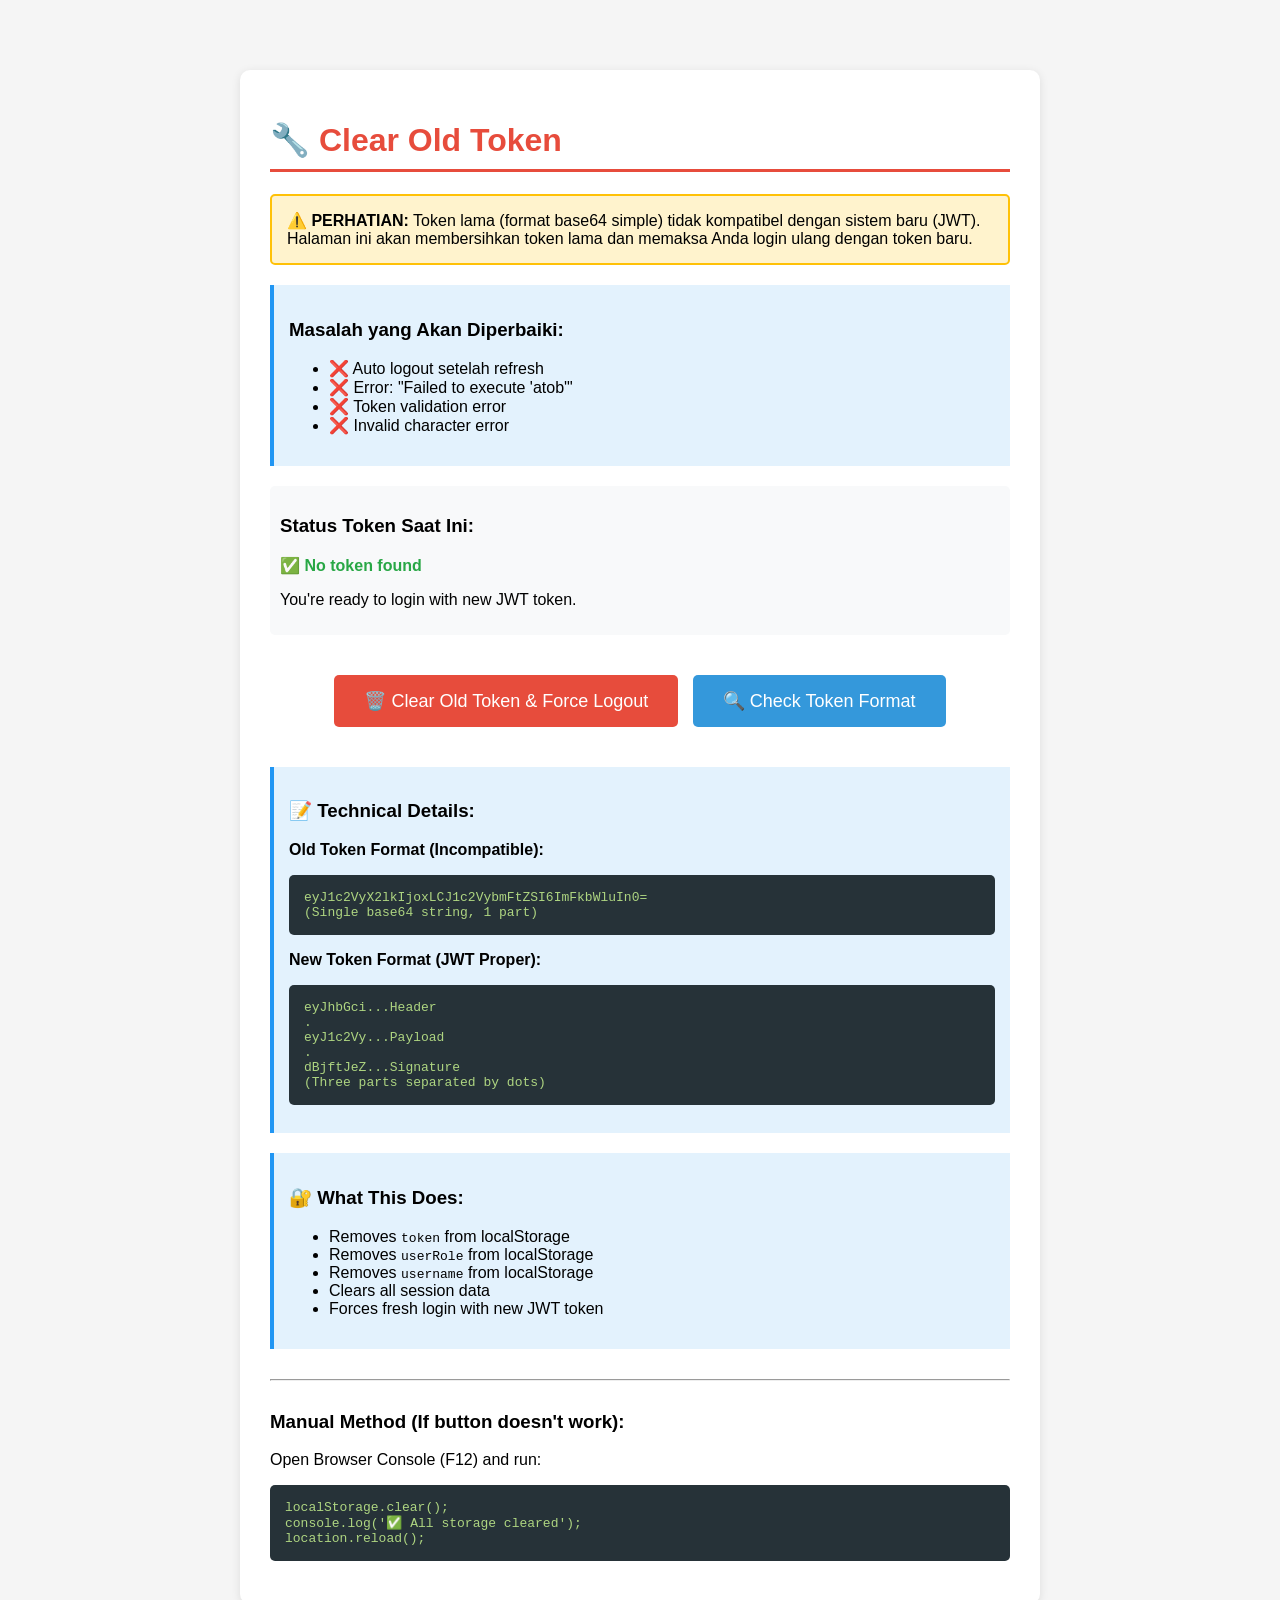
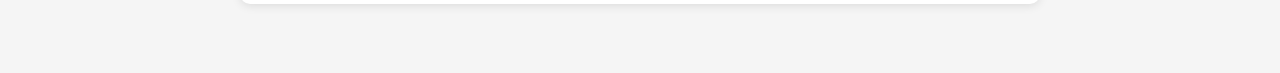
<file: frontend/CLEAR_OLD_TOKEN.html>
<!DOCTYPE html>
<html lang="id">
<head>
    <meta charset="UTF-8">
    <meta name="viewport" content="width=device-width, initial-scale=1.0">
    <title>Clear Old Token - Kasir System</title>
    <style>
        body {
            font-family: Arial, sans-serif;
            max-width: 800px;
            margin: 50px auto;
            padding: 20px;
            background: #f5f5f5;
        }
        .container {
            background: white;
            padding: 30px;
            border-radius: 10px;
            box-shadow: 0 2px 10px rgba(0,0,0,0.1);
        }
        h1 {
            color: #e74c3c;
            border-bottom: 3px solid #e74c3c;
            padding-bottom: 10px;
        }
        .warning {
            background: #fff3cd;
            border: 2px solid #ffc107;
            padding: 15px;
            border-radius: 5px;
            margin: 20px 0;
        }
        .success {
            background: #d4edda;
            border: 2px solid #28a745;
            padding: 15px;
            border-radius: 5px;
            margin: 20px 0;
            display: none;
        }
        .button {
            background: #e74c3c;
            color: white;
            border: none;
            padding: 15px 30px;
            font-size: 18px;
            border-radius: 5px;
            cursor: pointer;
            margin: 10px 5px;
        }
        .button:hover {
            background: #c0392b;
        }
        .button.secondary {
            background: #3498db;
        }
        .button.secondary:hover {
            background: #2980b9;
        }
        .info {
            background: #e3f2fd;
            border-left: 4px solid #2196f3;
            padding: 15px;
            margin: 20px 0;
        }
        pre {
            background: #263238;
            color: #aed581;
            padding: 15px;
            border-radius: 5px;
            overflow-x: auto;
        }
        .status {
            margin: 20px 0;
            padding: 10px;
            background: #f8f9fa;
            border-radius: 5px;
        }
    </style>
</head>
<body>
    <div class="container">
        <h1>🔧 Clear Old Token</h1>
        
        <div class="warning">
            <strong>⚠️ PERHATIAN:</strong> Token lama (format base64 simple) tidak kompatibel dengan sistem baru (JWT). 
            Halaman ini akan membersihkan token lama dan memaksa Anda login ulang dengan token baru.
        </div>

        <div class="info">
            <h3>Masalah yang Akan Diperbaiki:</h3>
            <ul>
                <li>❌ Auto logout setelah refresh</li>
                <li>❌ Error: "Failed to execute 'atob'"</li>
                <li>❌ Token validation error</li>
                <li>❌ Invalid character error</li>
            </ul>
        </div>

        <div class="status" id="tokenStatus">
            <h3>Status Token Saat Ini:</h3>
            <div id="currentStatus">Checking...</div>
        </div>

        <div style="text-align: center; margin: 30px 0;">
            <button class="button" onclick="clearOldToken()">
                🗑️ Clear Old Token & Force Logout
            </button>
            <button class="button secondary" onclick="checkToken()">
                🔍 Check Token Format
            </button>
        </div>

        <div class="success" id="successMessage">
            <strong>✅ SUCCESS!</strong> Token lama berhasil dihapus. 
            <br><br>
            <strong>Next Step:</strong>
            <ol>
                <li>Close all browser tabs</li>
                <li>Open new tab</li>
                <li>Go to: <a href="index.html">index.html</a></li>
                <li>Login with new credentials</li>
            </ol>
        </div>

        <div class="info">
            <h3>📝 Technical Details:</h3>
            <p><strong>Old Token Format (Incompatible):</strong></p>
            <pre>eyJ1c2VyX2lkIjoxLCJ1c2VybmFtZSI6ImFkbWluIn0=
(Single base64 string, 1 part)</pre>
            
            <p><strong>New Token Format (JWT Proper):</strong></p>
            <pre>eyJhbGci...Header
.
eyJ1c2Vy...Payload
.
dBjftJeZ...Signature
(Three parts separated by dots)</pre>
        </div>

        <div class="info">
            <h3>🔐 What This Does:</h3>
            <ul>
                <li>Removes <code>token</code> from localStorage</li>
                <li>Removes <code>userRole</code> from localStorage</li>
                <li>Removes <code>username</code> from localStorage</li>
                <li>Clears all session data</li>
                <li>Forces fresh login with new JWT token</li>
            </ul>
        </div>

        <hr style="margin: 30px 0;">

        <h3>Manual Method (If button doesn't work):</h3>
        <p>Open Browser Console (F12) and run:</p>
        <pre>localStorage.clear();
console.log('✅ All storage cleared');
location.reload();</pre>
    </div>

    <script>
        // Check token format on load
        window.onload = function() {
            checkToken();
        };

        function checkToken() {
            const token = localStorage.getItem('token');
            const statusDiv = document.getElementById('currentStatus');
            
            if (!token) {
                statusDiv.innerHTML = `
                    <p style="color: #28a745;">✅ <strong>No token found</strong></p>
                    <p>You're ready to login with new JWT token.</p>
                `;
                return;
            }

            const parts = token.split('.');
            
            statusDiv.innerHTML = `
                <p><strong>Token exists:</strong> Yes</p>
                <p><strong>Token length:</strong> ${token.length} characters</p>
                <p><strong>Number of parts:</strong> ${parts.length}</p>
            `;

            if (parts.length === 3) {
                // Might be JWT
                try {
                    const payload = JSON.parse(atob(parts[1]));
                    const exp = new Date(payload.exp * 1000);
                    const now = new Date();
                    const isExpired = exp < now;
                    
                    statusDiv.innerHTML += `
                        <p style="color: #28a745;">✅ <strong>Format: JWT Proper (3 parts)</strong></p>
                        <p><strong>User:</strong> ${payload.username || 'Unknown'}</p>
                        <p><strong>Role:</strong> ${payload.role || 'Unknown'}</p>
                        <p><strong>Expires:</strong> ${exp.toLocaleString('id-ID')}</p>
                        <p><strong>Status:</strong> ${isExpired ? '❌ EXPIRED' : '✅ Valid'}</p>
                    `;
                    
                    if (isExpired) {
                        statusDiv.innerHTML += `<p style="color: #e74c3c; font-weight: bold;">⚠️ Token expired! Clear and login again.</p>`;
                    }
                } catch (e) {
                    statusDiv.innerHTML += `
                        <p style="color: #e74c3c;">❌ <strong>Format: Invalid JWT</strong></p>
                        <p>Error decoding: ${e.message}</p>
                        <p style="font-weight: bold;">⚠️ Need to clear and login again!</p>
                    `;
                }
            } else {
                // Old format
                statusDiv.innerHTML += `
                    <p style="color: #e74c3c;">❌ <strong>Format: Old Token (${parts.length} part${parts.length > 1 ? 's' : ''})</strong></p>
                    <p style="font-weight: bold;">⚠️ This is incompatible! Click "Clear Old Token" button below.</p>
                `;
            }
        }

        function clearOldToken() {
            if (!confirm('Are you sure? This will logout you and clear all session data.')) {
                return;
            }

            console.log('Clearing old token...');
            
            // Clear all localStorage
            localStorage.removeItem('token');
            localStorage.removeItem('userRole');
            localStorage.removeItem('username');
            
            console.log('✅ Token cleared');
            console.log('✅ UserRole cleared');
            console.log('✅ Username cleared');
            
            // Show success message
            document.getElementById('successMessage').style.display = 'block';
            
            // Update status
            checkToken();
            
            // Auto redirect after 3 seconds
            setTimeout(() => {
                if (confirm('Redirect to login page now?')) {
                    window.location.href = 'index.html';
                }
            }, 3000);
        }
    </script>
</body>
</html>
</file>
